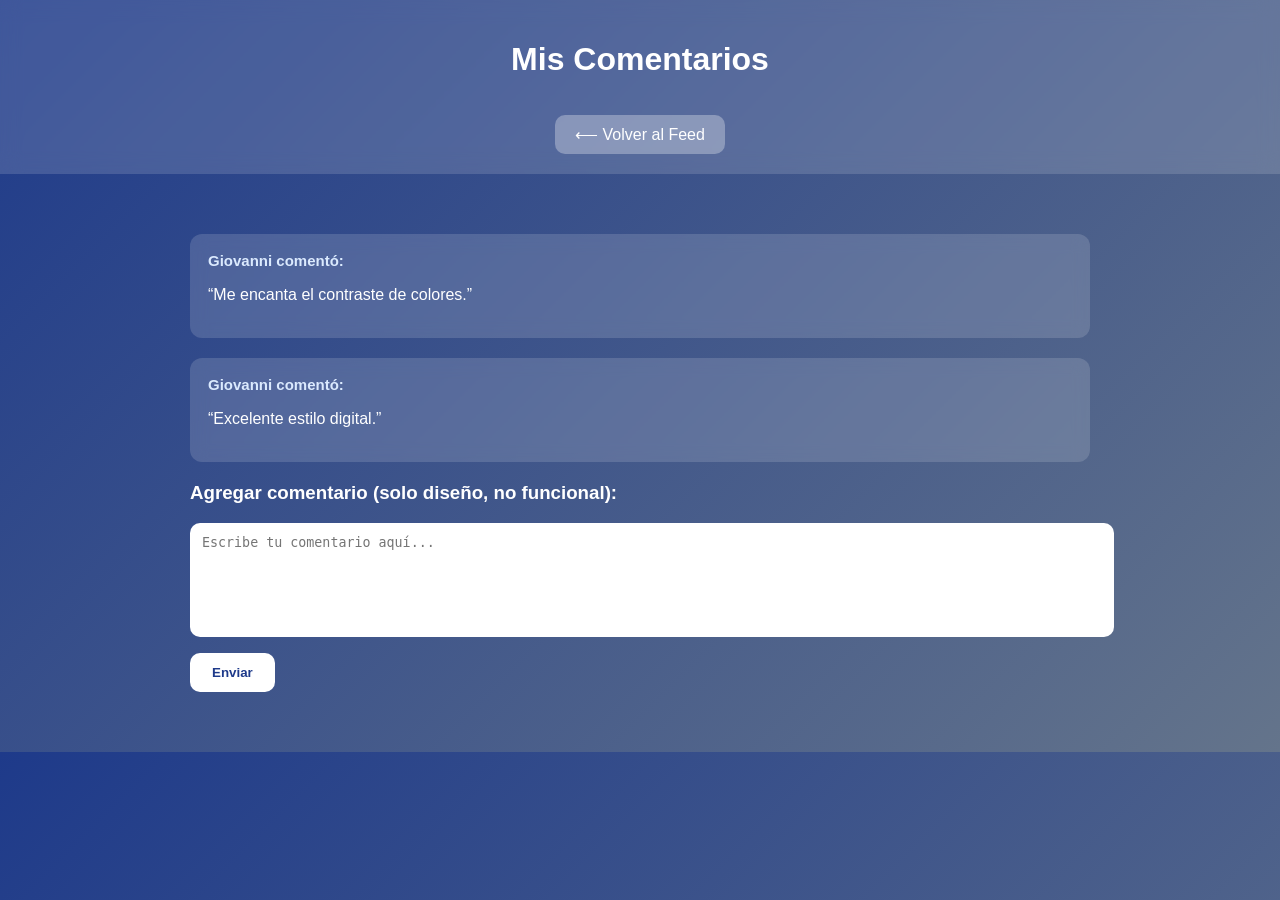
<file: comentarios.html>
<!DOCTYPE html>
<html lang="es">
<head>
    <meta charset="UTF-8">
    <meta name="viewport" content="width=device-width, initial-scale=1.0">
    <title>BRUSH – Comentarios</title>

    <style>
        body {
            margin: 0;
            font-family: Arial;
            background: linear-gradient(135deg, #1e3a8a, #64748b);
            color: white;
        }

        header {
            background: rgba(255,255,255,0.15);
            padding: 20px;
            text-align: center;
            backdrop-filter: blur(10px);
        }

        a.btn-back {
            color: #fff;
            background: rgba(255,255,255,0.3);
            padding: 10px 20px;
            border-radius: 10px;
            text-decoration: none;
            display: inline-block;
            margin-top: 15px;
        }

        .container {
            max-width: 900px;
            margin: 40px auto;
            padding: 20px;
        }

        .comment-card {
            background: rgba(255,255,255,0.15);
            padding: 18px;
            margin-bottom: 20px;
            border-radius: 12px;
            backdrop-filter: blur(8px);
        }

        .comment-card strong {
            color: #dbeafe;
            font-size: 15px;
        }

        textarea {
            width: 100%;
            height: 90px;
            border-radius: 10px;
            padding: 12px;
            resize: none;
            border: none;
            outline: none;
        }

        button {
            margin-top: 12px;
            padding: 12px 22px;
            border-radius: 10px;
            border: none;
            background: white;
            color: #1e3a8a;
            font-weight: bold;
            cursor: pointer;
        }

        button:hover {
            background: #cbd5e1;
        }
    </style>
</head>

<body>

<header>
    <h1>Mis Comentarios</h1>
    <a class="btn-back" href="feed.html">⟵ Volver al Feed</a>
</header>

<div class="container">

    <div class="comment-card">
        <strong>Giovanni comentó:</strong>
        <p>“Me encanta el contraste de colores.”</p>
    </div>

    <div class="comment-card">
        <strong>Giovanni comentó:</strong>
        <p>“Excelente estilo digital.”</p>
    </div>

    <h3>Agregar comentario (solo diseño, no funcional):</h3>
    <textarea placeholder="Escribe tu comentario aquí..."></textarea>
    <button>Enviar</button>

</div>

</body>
</html>
</file>
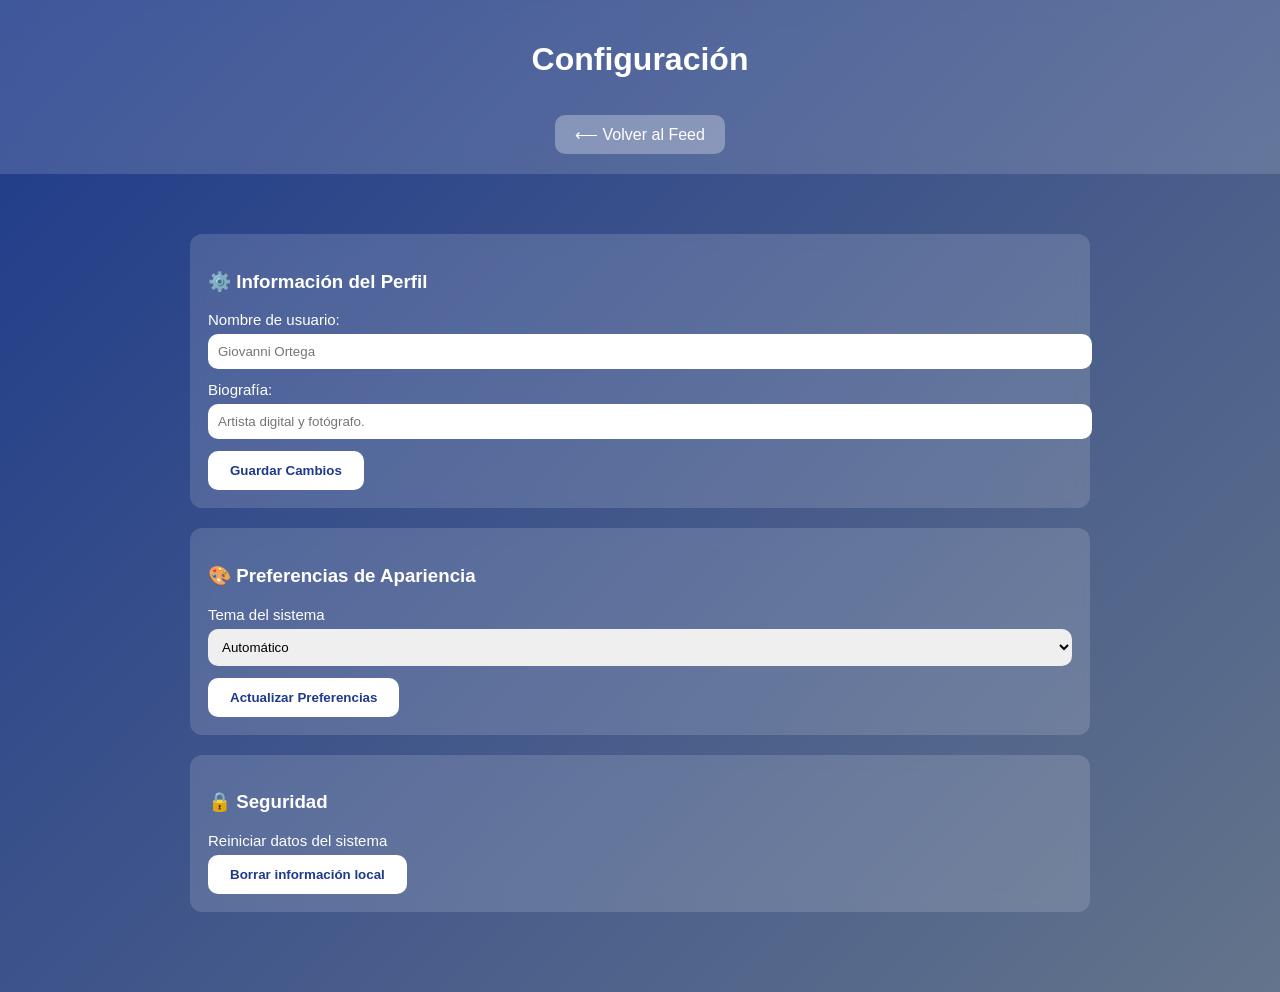
<file: configuracion.html>
<!DOCTYPE html>
<html lang="es">
<head>
    <meta charset="UTF-8">
    <meta name="viewport" content="width=device-width, initial-scale=1.0">
    <title>BRUSH – Configuración</title>

    <style>
        body {
            margin: 0;
            font-family: Arial;
            background: linear-gradient(135deg, #1e3a8a, #64748b);
            color: white;
        }

        header {
            background: rgba(255,255,255,0.15);
            padding: 20px;
            text-align: center;
            backdrop-filter: blur(10px);
        }

        a.btn-back {
            color: #fff;
            background: rgba(255,255,255,0.3);
            padding: 10px 20px;
            border-radius: 10px;
            text-decoration: none;
            display: inline-block;
            margin-top: 15px;
        }

        .container {
            max-width: 900px;
            margin: 40px auto;
            padding: 20px;
        }

        .setting {
            background: rgba(255,255,255,0.15);
            padding: 18px;
            margin-bottom: 20px;
            border-radius: 12px;
            backdrop-filter: blur(8px);
        }

        label {
            font-size: 15px;
            display: block;
            margin-bottom: 6px;
        }

        input, select {
            width: 100%;
            padding: 10px;
            border-radius: 10px;
            border: none;
            outline: none;
            margin-bottom: 12px;
        }

        button {
            padding: 12px 22px;
            border-radius: 10px;
            border: none;
            background: white;
            color: #1e3a8a;
            font-weight: bold;
            cursor: pointer;
        }

        button:hover {
            background: #cbd5e1;
        }
    </style>
</head>

<body>

<header>
    <h1>Configuración</h1>
    <a class="btn-back" href="feed.html">⟵ Volver al Feed</a>
</header>

<div class="container">

    <div class="setting">
        <h3>⚙️ Información del Perfil</h3>

        <label>Nombre de usuario:</label>
        <input type="text" placeholder="Giovanni Ortega">

        <label>Biografía:</label>
        <input type="text" placeholder="Artista digital y fotógrafo.">

        <button>Guardar Cambios</button>
    </div>


    <div class="setting">
        <h3>🎨 Preferencias de Apariencia</h3>

        <label>Tema del sistema</label>
        <select>
            <option>Claro</option>
            <option>Oscuro</option>
            <option selected>Automático</option>
        </select>

        <button>Actualizar Preferencias</button>
    </div>


    <div class="setting">
        <h3>🔒 Seguridad</h3>

        <label>Reiniciar datos del sistema</label>
        <button>Borrar información local</button>
    </div>

</div>

</body>
</html>
</file>
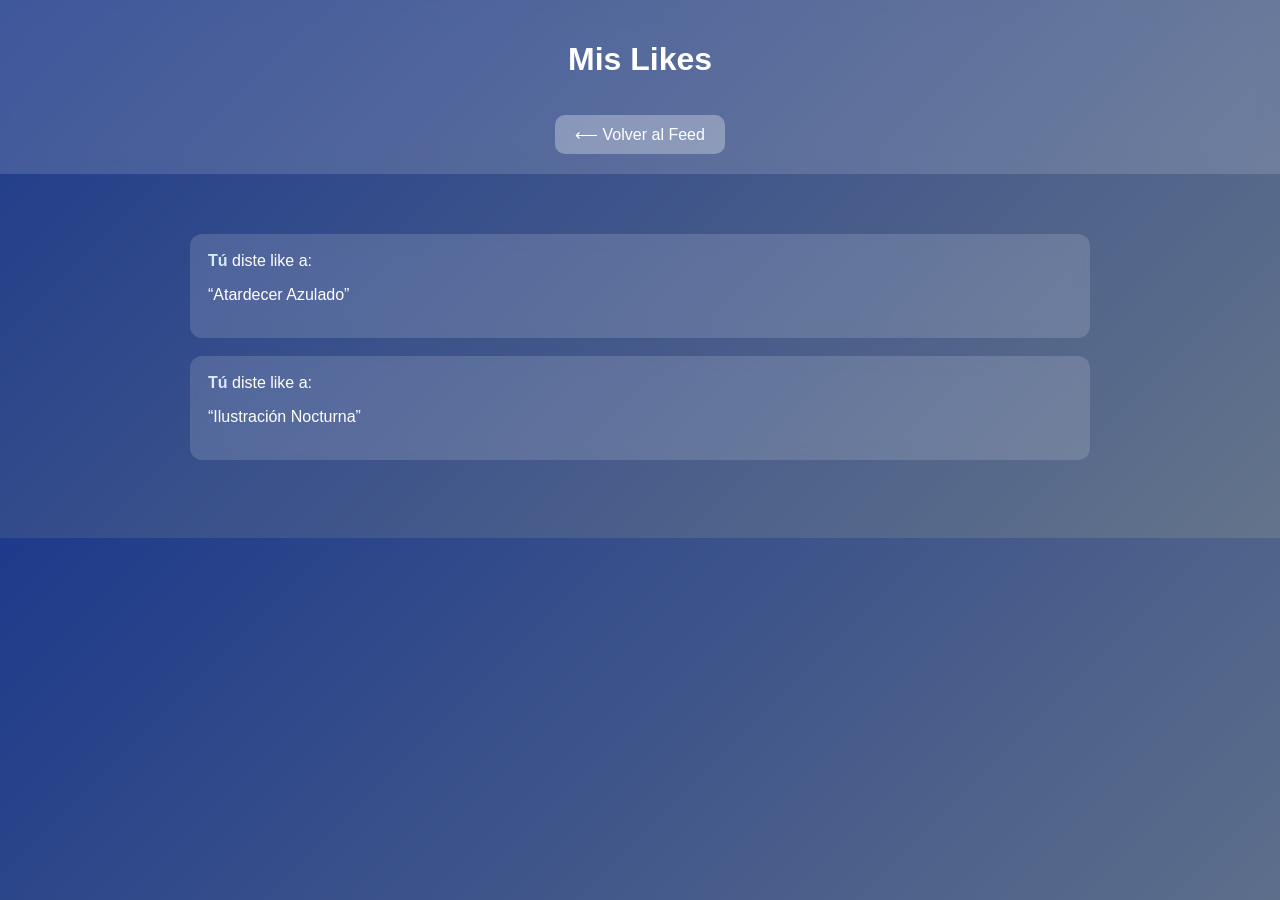
<file: likes.html>
<!DOCTYPE html>
<html lang="es">
<head>
    <meta charset="UTF-8">
    <meta name="viewport" content="width=device-width, initial-scale=1.0">
    <title>BRUSH – Likes</title>

    <style>
        body {
            margin: 0;
            font-family: Arial;
            background: linear-gradient(135deg, #1e3a8a, #64748b);
            color: white;
        }

        header {
            background: rgba(255,255,255,0.15);
            padding: 20px;
            text-align: center;
            backdrop-filter: blur(10px);
        }

        a.btn-back {
            color: #fff;
            background: rgba(255,255,255,0.3);
            padding: 10px 20px;
            border-radius: 10px;
            text-decoration: none;
            display: inline-block;
            margin-top: 15px;
        }

        .container {
            max-width: 900px;
            margin: 40px auto;
            padding: 20px;
        }

        .like-item {
            background: rgba(255,255,255,0.15);
            border-radius: 12px;
            padding: 18px;
            margin-bottom: 18px;
            backdrop-filter: blur(8px);
        }

        .like-item strong {
            color: #dbeafe;
        }
    </style>
</head>

<body>

<header>
    <h1>Mis Likes</h1>
    <a class="btn-back" href="feed.html">⟵ Volver al Feed</a>
</header>

<div class="container">

    <div class="like-item">
        <strong>Tú</strong> diste like a:  
        <p>“Atardecer Azulado”</p>
    </div>

    <div class="like-item">
        <strong>Tú</strong> diste like a:  
        <p>“Ilustración Nocturna”</p>
    </div>

</div>

</body>
</html>
</file>
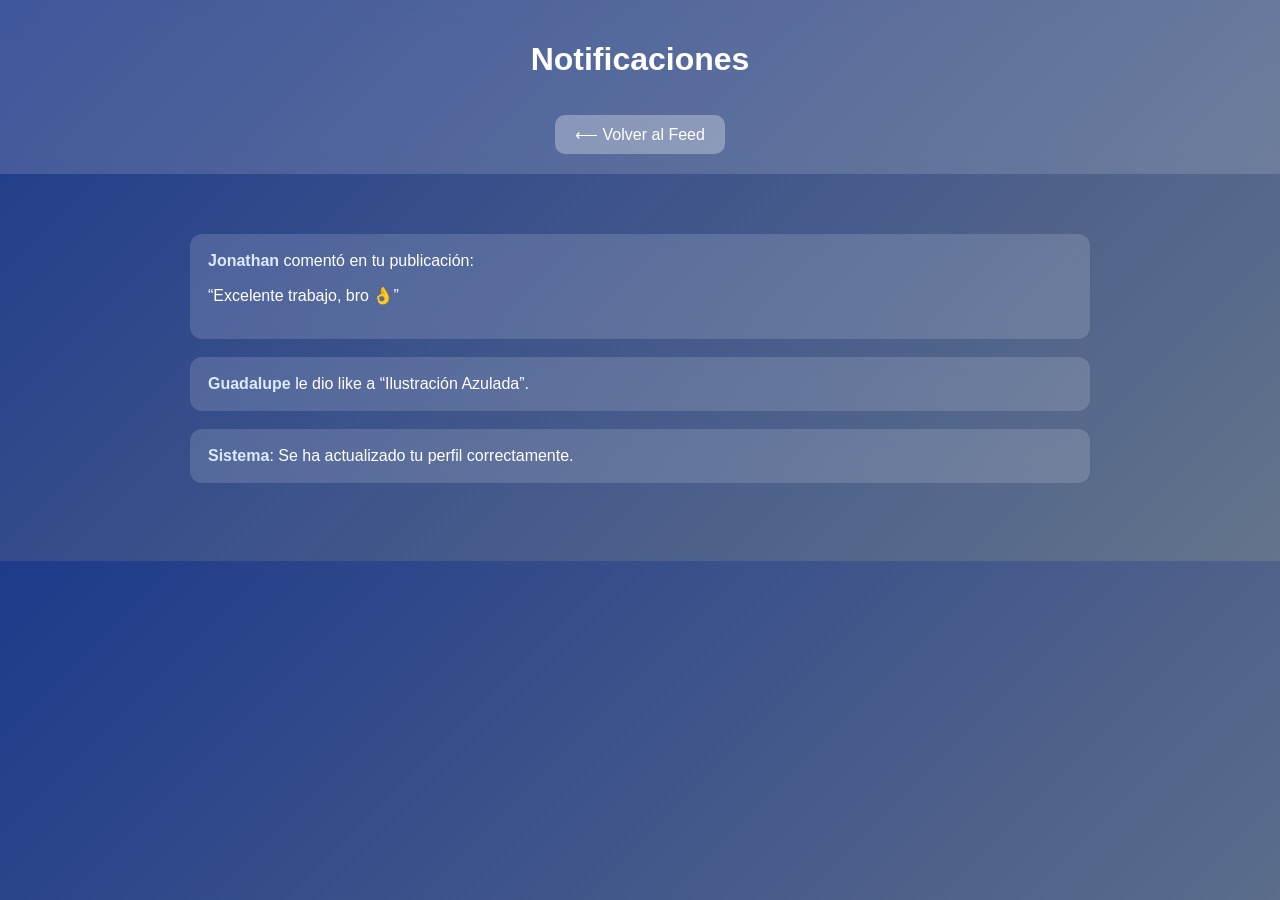
<file: notificaciones.html>
<!DOCTYPE html>
<html lang="es">
<head>
    <meta charset="UTF-8">
    <meta name="viewport" content="width=device-width, initial-scale=1.0">
    <title>BRUSH – Notificaciones</title>

    <style>
        body {
            margin: 0;
            font-family: Arial;
            background: linear-gradient(135deg, #1e3a8a, #64748b);
            color: white;
        }

        header {
            background: rgba(255,255,255,0.15);
            padding: 20px;
            text-align: center;
            backdrop-filter: blur(10px);
        }

        a.btn-back {
            color: #fff;
            background: rgba(255,255,255,0.3);
            padding: 10px 20px;
            border-radius: 10px;
            text-decoration: none;
            display: inline-block;
            margin-top: 15px;
        }

        .container {
            max-width: 900px;
            margin: 40px auto;
            padding: 20px;
        }

        .notif {
            background: rgba(255,255,255,0.15);
            padding: 18px;
            margin-bottom: 18px;
            border-radius: 12px;
            backdrop-filter: blur(8px);
        }

        .notif strong {
            color: #dbeafe;
        }
    </style>
</head>

<body>

<header>
    <h1>Notificaciones</h1>
    <a class="btn-back" href="feed.html">⟵ Volver al Feed</a>
</header>

<div class="container">

    <div class="notif">
        <strong>Jonathan</strong> comentó en tu publicación:  
        <p>“Excelente trabajo, bro 👌”</p>
    </div>

    <div class="notif">
        <strong>Guadalupe</strong> le dio like a “Ilustración Azulada”.  
    </div>

    <div class="notif">
        <strong>Sistema</strong>: Se ha actualizado tu perfil correctamente.  
    </div>

</div>

</body>
</html>
</file>
